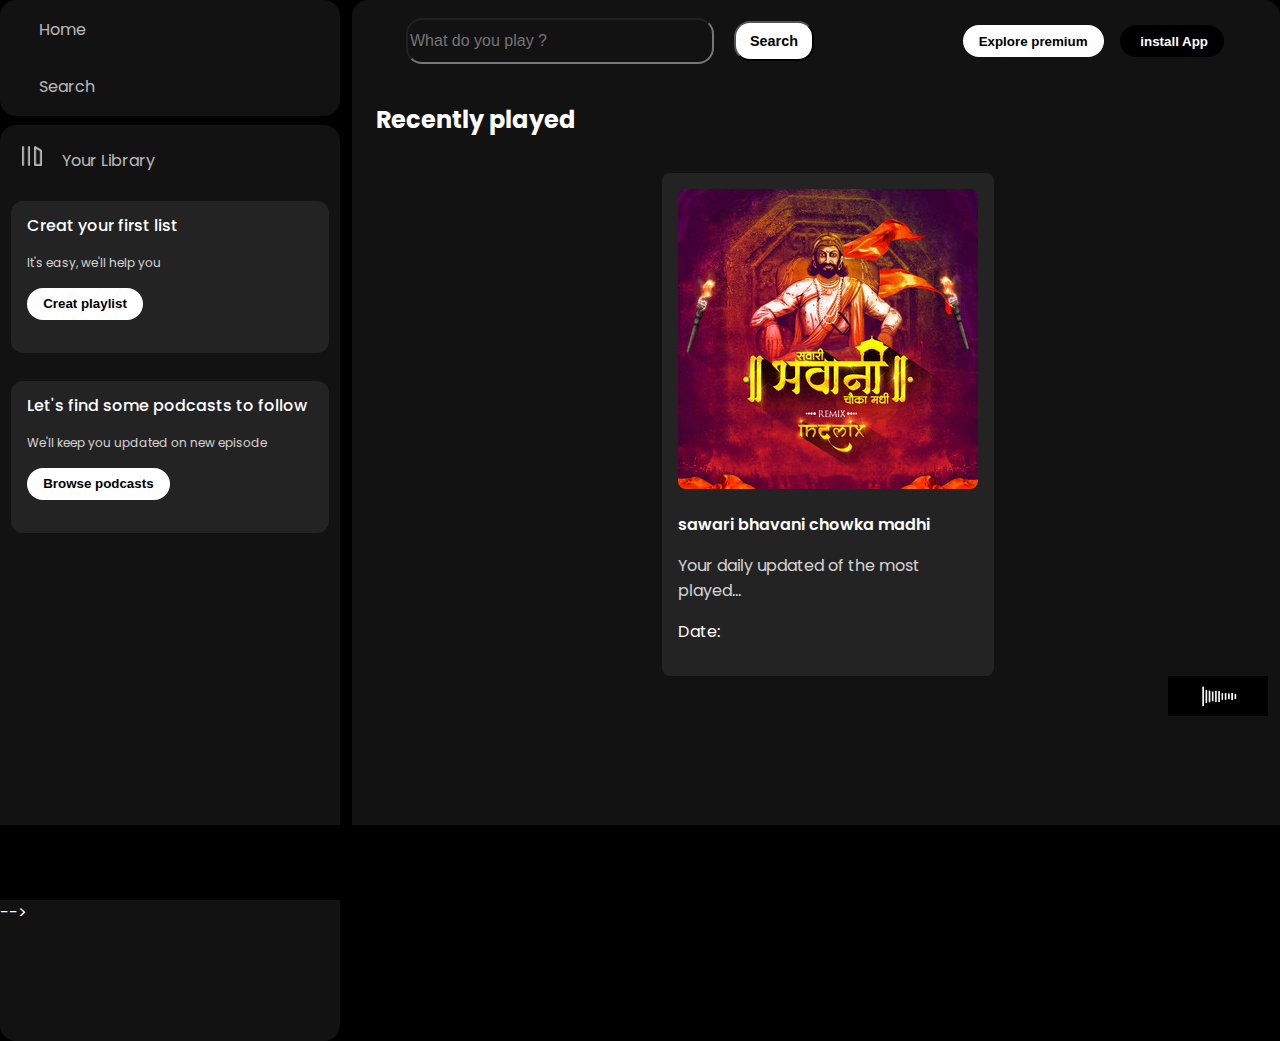
<file: search.html>
<!DOCTYPE html>
<html lang="en">
<head>
    <meta charset="UTF-8">
    <meta name="viewport" content="width=device-width, initial-scale=1.0">
    <link rel="stylesheet" href="https://cdnjs.cloudflare.com/ajax/libs/font-awesome/6.5.1/css/all.min.css" integrity="sha512-DTOQO9RWCH3ppGqcWaEA1BIZOC6xxalwEsw9c2QQeAIftl+Vegovlnee1c9QX4TctnWMn13TZye+giMm8e2LwA==" crossorigin="anonymous" referrerpolicy="no-referrer" />
    <link rel="icon" href="logo.png">
    <link rel="preconnect" href="https://fonts.googleapis.com">
<link rel="preconnect" href="https://fonts.gstatic.com" crossorigin>
<link href="https://fonts.googleapis.com/css2?family=Montserrat:ital,wght@0,100..900;1,100..900&display=swap" rel="stylesheet">
<link rel="stylesheet" href="search.css">
    <title>What do you play ?</title>
</head>
<body>
    <div class="main">
        <div class="side-bar">
            <div class="nav">
                
                <div class="nav-option">
                    <i class="fa-solid fa-house"></i>
                    <a href="index.html">Home</a>
                </div>
                <div class="nav-option">
                    <i class="fa-solid fa-magnifying-glass"></i>
                    <a href="#">Search</a>
                </div>
            </div>

            <div class="library">
                <div class="options">
                    <div class="lib-option nav-option">
                        <img src="library_icon.png" alt="">
                        <a href="playlist.html">Your Library</a>
                    </div>
                    <div class="icons">
                        <i class="fa-solid fa-plus"></i>
                        <i class="fa-solid fa-arrow-right arrow" id=""></i>
                    </div>
                </div>
                <div class="lib-boxes">
                      <div class="box">
                        <div class="box-p1">Creat your first list</div>
                        <div class="box-p2">It's easy, we'll help you</div>
                        <button class="bage">Creat playlist</button>
                      </div>
                      <div class="box">
                        <div class="box-p1">Let's find some podcasts to follow</div>
                        <div class="box-p2">We'll keep you updated on new episode</div>
                        <button class="bage">Browse podcasts</button>
                      </div>
                </div>
            </div>
        </div>
        <div class="main-content">
            <div class="stiky-nav">
                <div class="stick-icon">

                    
                    <div class="searchbar">
                        <div class="search-icon">

                            <i class="fa-solid fa-magnifying-glass"></i>
                        </div>
                        <input type="text" id="songName" placeholder="What do you play ?">
                        <button onclick="search()">Search</button>
                    </div>
                </div>
                <div class="sticky-btn">

                    <button class="bage nav-item">Explore premium</button>
                    <button class="bage nav-item dark-bage"><i class="fa-solid fa-circle-down" style="margin-right:0.3rem;"></i>install App</button>
                    <i class="fa-regular fa-user nav-item"></i>
                </div>
            </div>
            <div class="cards">
                <h2>Recently played</h2>
                <div class="cards-container">
                     <div class="card">
                        <img src="sawari_Bhavani.jpeg" alt="" class="card-img">
                        <p class="card-title">sawari bhavani chowka madhi</p>
                        <p class="card-info">Your daily updated of the most played...</p>
                        <p class="card-Date">Date:</p>
                        
                     </div>
                </div>
            </div>
            
            <img src="Nt6v.gif" alt="" class="card-img1">
            
            
            <div class="footer">
                <div class="line"></div>
            </div>
            </div> 
            </div>
        </div>
        <div class="music-player">
            <div class="song-img">
                
       
                <iframe id="spotifyPlayer" width="300" height="380" frameborder="0" allowtransparency="true" allow="encrypted-media" ></iframe>
            </div>
        </div>
    </div>
    <script src="search.js"></script>
</body>
</html>
<!-- 

     Search Form
     <div class="search-container">
        <input type="text" id="songName" placeholder="Enter song name">
        <button onclick="search()">Search</button>
    </div>
    <div id="spotifyControls">
        <!-- <button onclick="togglePlayback()">Play/Pause</button> -->
    <!-- </div> -->
    <!-- Embed Spotify Player -->
    <!-- <div class="song-img">
       
        <iframe id="spotifyPlayer" width="300" height="380" frameborder="0" allowtransparency="true" allow="encrypted-media" ></iframe>
    </div> -->
 <!-- --> -->
</file>
<file: search.css>
@import url('https://fonts.googleapis.com/css2?family=Poppins:ital,wght@0,100;0,200;0,300;0,400;0,500;0,600;0,700;0,800;0,900;1,100;1,200;1,300;1,400;1,500;1,600;1,700;1,800;1,900&display=swap');

body{
    font-family: "Poppins", sans-serif;
    margin: 0;
    background-color: black;
    color: #fff;
    overflow: hidden;
}
.main{
    display: flex;
    height: 100vh;
}
.side-bar{
    background-color: #000;
    width: 340px;
   border-radius: 1rem;
}
.main-content{
    background-color: #121212;
    flex: 1;
    border-radius: 1rem;
    overflow: auto;  
    padding: 0 1.5rem 0 1.5rem;
    margin-left: 0.75rem;
}
.music-player{
    background-color: black;
    position: fixed;
    bottom: 0px;
    width: 100%;
    height: 75px;
}
a{
    text-decoration: none;
    color: white;
}
.nav{
    background-color:#121212;
    border-radius: 1rem;
    display: flex;
    flex-direction: column;
    justify-content: center;
    height: 100px;
    padding: 0.5rem 0.75rem;
}
.nav-option{
    line-height: 2.5rem;
    opacity: 0.7;
    padding: 0.5rem 0.7rem;
}
.nav-option:hover{
    
    opacity: 1;
}
.nav-option i{
    font-size: 1.2rem;
}
.nav-option a{
    font-size: 1rem;
    margin-left: 1rem;
}
.library{
    background-color: #121212;
    border-radius: 1rem;
    height: 100%;
    margin-top: 0.54rem;
    padding: 0.5rem 0.7rem;
    
}
.options{
    display:flex;
    justify-content: space-between;
    align-items: center;
}
.lib-option img{
    height: 1.25rem;
    width: 1.25rem;
}
.icons{
    font-size: 1.25rem;
    
    display: flex;
}
.icons i{
    opacity: 0.7;
    margin-right: 1rem;
}
.icons i:hover{
    opacity:1;
    
}
.box{
    background-color: #232323;
    height:8rem;
    border-radius: 0.75rem;
    margin: 0.75rem 0 1.75rem 0;
    padding: 0.75rem 1rem;
}
.box-p1{
    background-color: #232323;
    font-size: 1rem;
    font-weight: 500;
    margin-bottom: 1rem;
}
.box-p2{
    background-color: #232323;
    font-size: 0.75rem;
    opacity: 0.8;
    margin-bottom: 1rem;
}
.bage{
    color: black;
    background-color: white;
    border: none;
    border-radius: 100px;
    padding: 0.25rem 1rem;
    font-weight: 600;
    height: 2rem;
}
.dark-bage{
    color: white;
    background-color: black;
}
.stiky-nav{
    position: sticky;
    top: 0;
    background-color: #121212;
    display: flex;
    justify-content: space-between;
    align-items: center;
    padding: 1rem 0 1rem 0;
    z-index: 10;
}
.stick-icon img{
    height: 2rem;
    width: 2rem;
    margin-left: 0.75rem;
}
.sticky-btn{
    display: flex;
    justify-content: center;
    align-items: center;
}
.nav-item{
    margin-right: 1rem;
}
@media (max-width:1000px){
    .hidde{
        display: none;
    }
}
.card{
    background-color: #232323;
    width: 300px;
    height: auto;
    border-radius: 0.5rem;
    padding: 1rem;
    margin-left: 1.5rem;
    margin-top: 1rem;
}
.cards-container{
    display: flex;
    justify-content: center;
    flex-wrap: wrap;
}
.card-img{
    width: 100%;
    border-radius: 0.5rem;
}
.card-img1{
    height: 40px;
    width: 100px;
    position: relative;
    bottom: 0;
    /* right: 0; */
    left: 90%;
}
.card-title{
    font-weight: 600;
}
.card-info{
    font-size: 1rem;
    opacity: 0.8;
}
.footer{
    height: 300px;
    display: flex;
    justify-content: center;
    align-items: center;
}
.line{
    width: 90%;
    height: 30%;
    border-top: 1px solid white;
}
.searchbar{
    height:50px;
    width: 500px;
    /* background-color: red; */
    display: flex;
    align-items: center;
    border-radius: 1rem; 
    /* border: 3px solid black; */
    /* padding: 1rem; */
}
.searchbar input{
    height: 40px;
    width: 300px;
    border-radius: 1.2rem;
    display: flex;
    color: white;
    justify-content: center;
    align-items: center;
    border-radius: 1rem; 
    background-color: transparent;
    margin-right: 20px;
    margin-left: 10px;
    font-size: 1rem;
}
.searchbar input:hover{
    border: 3.5px solid rgba(255, 255, 255, 0.807);
}
.searchbar button{
    height: 40px;
    width: 80px;
    color: #000;
    font-weight: 700;
    font-size: 0.9rem;
    background-color: white;
    border-radius: 1rem;  
}
.searchbar button:active{
    color: white;
    scale: 1.2;
    background-color: black;
}
.search-icon{
    display: flex;
justify-content: center;
align-items: center;
    height: 50px;
    width: 20px;
    /* background-color: aqua; */
}
.search-icon i{
    font-size: 1.2rem;
}
#spotifyPlayer {
    width: 100%;
    height: 100px;
    display: none;
    display: flex;
    flex-direction: column;
    align-items: center;
    overflow: hidden; /* Hide the scrollbar */
}
/* Width */
::-webkit-scrollbar {
    width: 10px;
  }
  
  /* Track */
  ::-webkit-scrollbar-track {
    background: #34272785; 
}

/* Handle */
::-webkit-scrollbar-thumb {
      border-radius: 1rem;
    background: #888888a2; 
    width: 0.2rem;
  }
  
  /* Handle on hover */
  ::-webkit-scrollbar-thumb:hover {
    background: #fff; 
  }
  
@media(max-width: 574px){
    .main-content{
        overflow-x: hidden;
     }
    .side-bar{
        width: auto;
        display: none;
    }
    .stick-icon{
        display:block;
    }
    .fa-bars{
        display: block;
    }
    .music-left{
        display: none;
    }
    .music-middle{
        margin-left:0px;
    }
    .searchbar input{
        width: 190px;
    }
    .music-player{
        height: 100px;
    }
    ::-webkit-scrollbar{
        display: none;
    }
}
</file>
